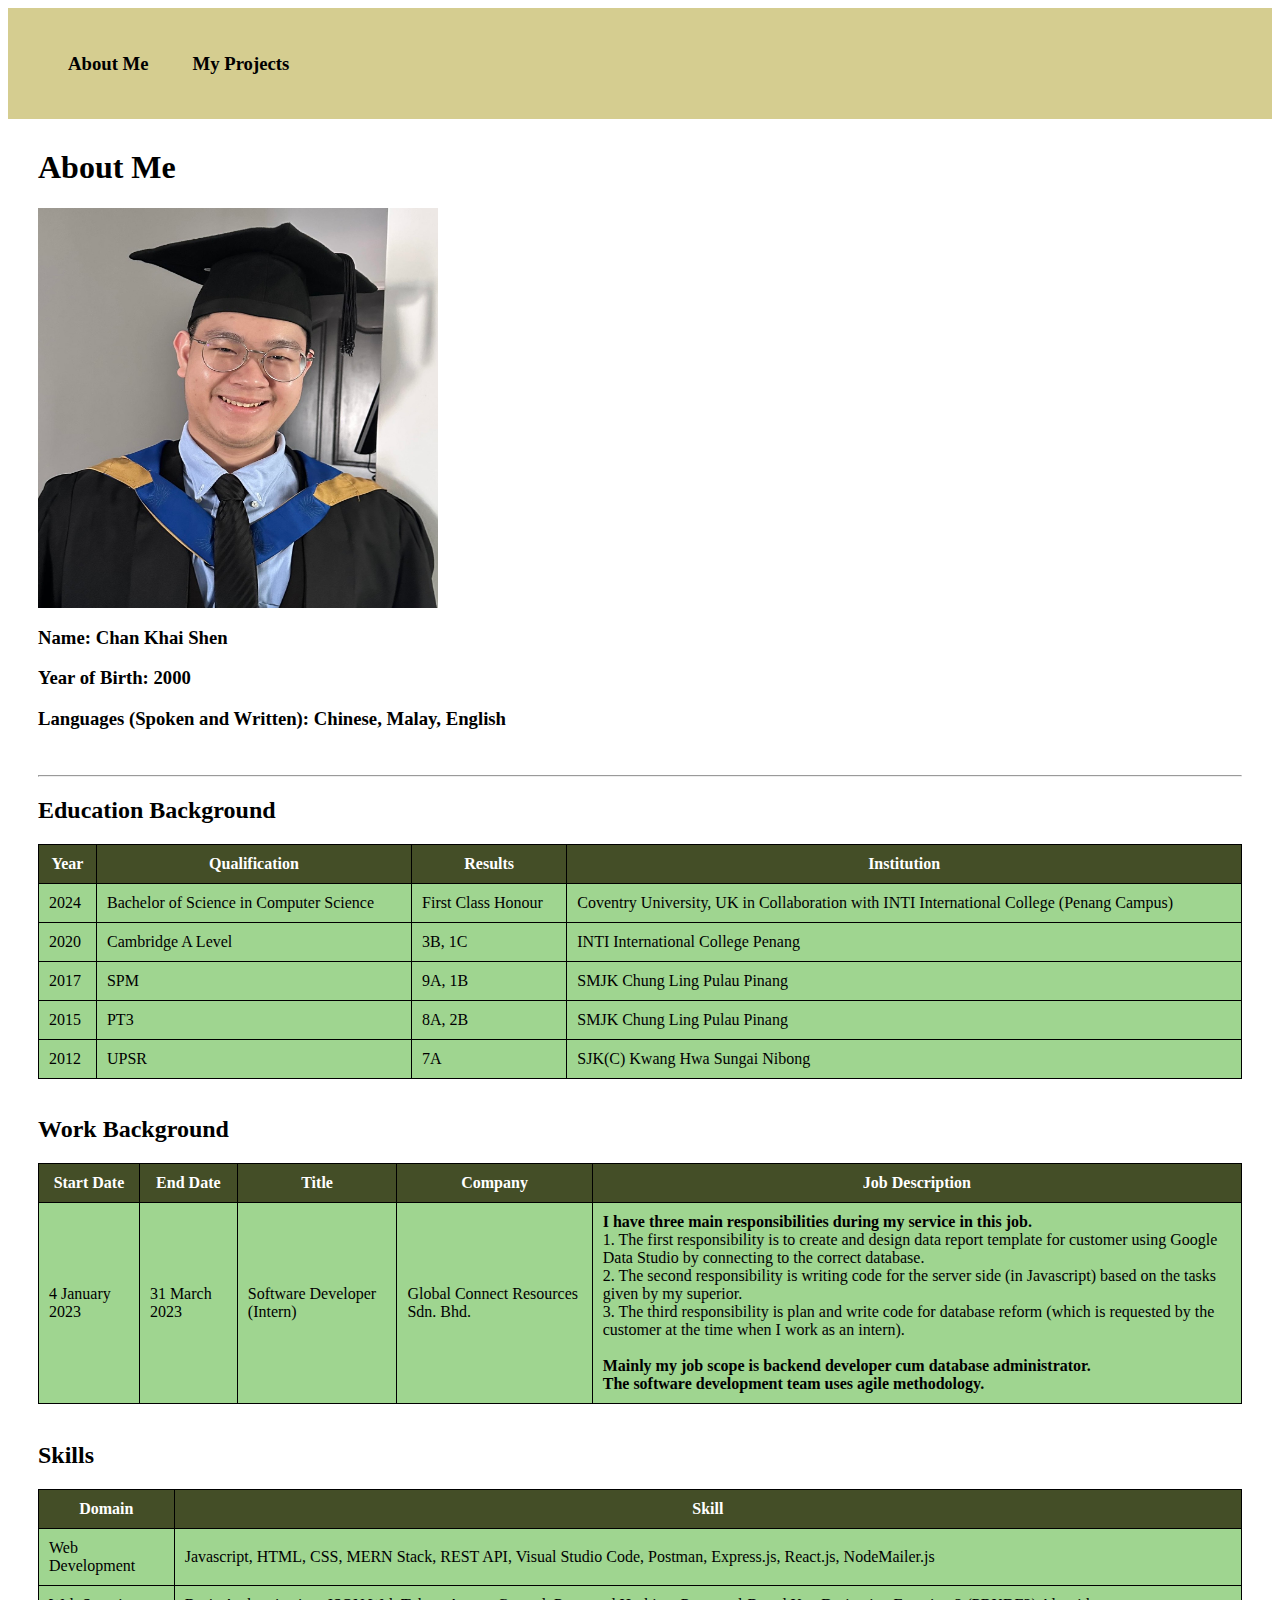
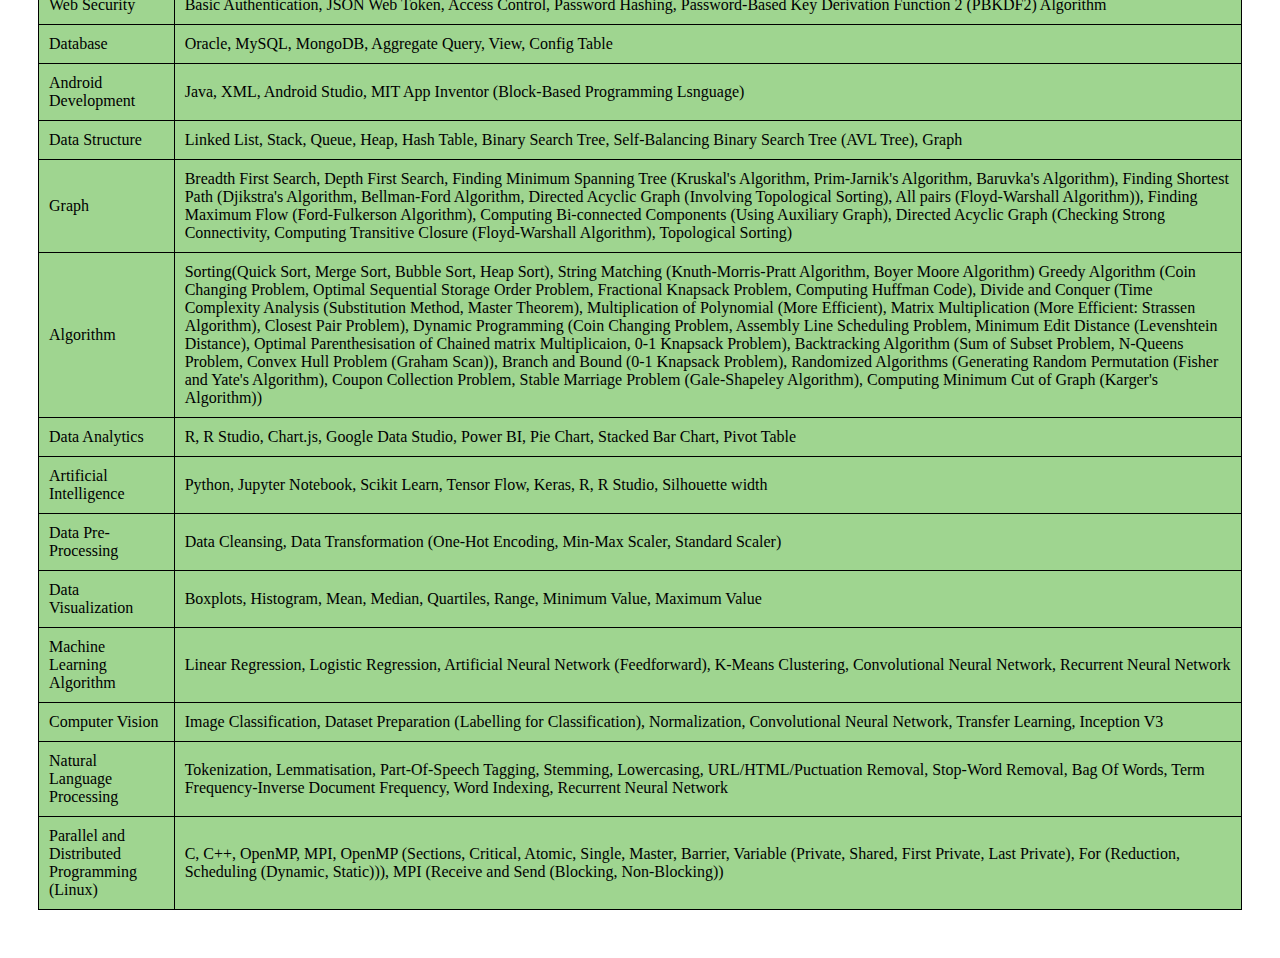
<file: index.html>
<html lang="en">
    
    <head>
        <title>About Me</title>
    </head>

    <link rel="stylesheet" href="styles.css"/>

    <body>

        <nav class="TopNavigation">
            <ul>
                <li><a href="index.html"><h3>About Me</h3></a></li>
                <li><a href="myProjects.html"><h3>My Projects</h3></a></li>
            </ul>
        </nav>

        <div class="Content">
            <h1>About Me</h1>

            <div>
                <img src="Personal Picture.jpeg" alt="Personal Picture" width="400" height="400">
                <h3>Name: Chan Khai Shen</h3>
                <h3>Year of Birth: 2000</h3>
                <h3>Languages (Spoken and Written): Chinese, Malay, English</h3>
                <br/>
                <hr/>
            </div>
    
            <div class="Table">
                <h2>Education Background</h2>
    
                <table>
                    <thead>
                        <th>Year</th>
                        <th>Qualification</th>
                        <th>Results</th>
                        <th>Institution</th>
                    </thead>

                    <tbody>
                        <tr>
                            <td>2024</td>
                            <td>Bachelor of Science in Computer Science</td>
                            <td>First Class Honour</td>
                            <td>Coventry University, UK in Collaboration with INTI International College (Penang Campus)</td>
                        </tr>

                        <tr>
                            <td>2020</td>
                            <td>Cambridge A Level</td>
                            <td>3B, 1C</td>
                            <td>INTI International College Penang</td>
                        </tr>
                        
                        <tr>
                            <td>2017</td>
                            <td>SPM</td>
                            <td>9A, 1B</td>
                            <td>SMJK Chung Ling Pulau Pinang</td>
                        </tr>
                    
                        <tr>
                            <td>2015</td>
                            <td>PT3</td>
                            <td>8A, 2B</td>
                            <td>SMJK Chung Ling Pulau Pinang</td>
                        </tr>
                        
                        <tr>
                            <td>2012</td>
                            <td>UPSR</td>
                            <td>7A</td>
                            <td>SJK(C) Kwang Hwa Sungai Nibong</td>
                        </tr>
                    </tbody>
                </table>
                <br/>
            </div>
    
            <div class="Table">
                <h2>Work Background</h2>
                
                <table>
                    <thead>
                        <th>Start Date</th>
                        <th>End Date</th>
                        <th>Title</th>
                        <th>Company</th>
                        <th>Job Description</th>
                    </thead>
    
                    <tbody>
                        <tr>
                            <td>4 January 2023</td>
                            <td>31 March 2023</td>
                            <td>Software Developer (Intern)</td>
                            <td>Global Connect Resources Sdn. Bhd.</td>
                            <td>
                                <b>I have three main responsibilities during my service in this job.</b><br>
                                1. The first responsibility is to create and design data report template for customer using Google Data Studio by connecting to the correct database.<br>
                                2. The second responsibility is writing code for the server side (in Javascript) based on the tasks given by my superior.<br>
                                3. The third responsibility is plan and write code for database reform (which is requested by the customer at the time when I work as an intern).<br/>
                                <br/>
                                <b>Mainly my job scope is backend developer cum database administrator.</b><br/>
                                <b>The software development team uses agile methodology.</b>
                            </td>
                        </tr>
                    </tbody>
                </table>
                <br/>
            </div>
    
            <div class="Table">
                <h2>Skills</h2>
    
                <table>
                    <thead>
                        <th>Domain</th>
                        <th>Skill</th>
                    </thead>
    
                    <tbody>
                        <tr>
                            <td>Web Development</td>
                            <td>Javascript, HTML, CSS, MERN Stack, REST API, Visual Studio Code, Postman, Express.js, React.js, NodeMailer.js</td>
                        </tr>

                        <tr>
                            <td>Web Security</td>
                            <td>Basic Authentication, JSON Web Token, Access Control, Password Hashing, Password-Based Key Derivation Function 2 (PBKDF2) Algorithm</td>
                        </tr>

                        <tr>
                            <td>Database</td>
                            <td>Oracle, MySQL, MongoDB, Aggregate Query, View, Config Table</td>
                        </tr>

                        <tr>
                            <td>Android Development</td>
                            <td>Java, XML, Android Studio, MIT App Inventor (Block-Based Programming Lsnguage)</td>
                        </tr>

                        <tr>
                            <td>Data Structure</td>
                            <td>Linked List, Stack, Queue, Heap, Hash Table, Binary Search Tree, Self-Balancing Binary Search Tree (AVL Tree), Graph</td>
                        </tr>

                        <tr>
                            <td>Graph</td>
                            <td>Breadth First Search, Depth First Search, Finding Minimum Spanning Tree (Kruskal's Algorithm, Prim-Jarnik's Algorithm, Baruvka's Algorithm), Finding Shortest Path (Djikstra's Algorithm, Bellman-Ford Algorithm, Directed Acyclic Graph (Involving Topological Sorting), All pairs (Floyd-Warshall Algorithm)), Finding Maximum Flow (Ford-Fulkerson Algorithm), Computing Bi-connected Components (Using Auxiliary Graph), Directed Acyclic Graph (Checking Strong Connectivity, Computing Transitive Closure (Floyd-Warshall Algorithm), Topological Sorting)</td>
                        </tr>

                        <tr>
                            <td>Algorithm</td>
                            <td>Sorting(Quick Sort, Merge Sort, Bubble Sort, Heap Sort), String Matching (Knuth-Morris-Pratt Algorithm, Boyer Moore Algorithm) Greedy Algorithm (Coin Changing Problem, Optimal Sequential Storage Order Problem, Fractional Knapsack Problem, Computing Huffman Code), Divide and Conquer (Time Complexity Analysis (Substitution Method, Master Theorem), Multiplication of Polynomial (More Efficient), Matrix Multiplication (More Efficient: Strassen Algorithm), Closest Pair Problem), Dynamic Programming (Coin Changing Problem, Assembly Line Scheduling Problem, Minimum Edit Distance (Levenshtein Distance), Optimal Parenthesisation of Chained matrix Multiplicaion, 0-1 Knapsack Problem), Backtracking Algorithm (Sum of Subset Problem, N-Queens Problem, Convex Hull Problem (Graham Scan)), Branch and Bound (0-1 Knapsack Problem), Randomized Algorithms (Generating Random Permutation (Fisher and Yate's Algorithm), Coupon Collection Problem, Stable Marriage Problem (Gale-Shapeley Algorithm), Computing Minimum Cut of Graph (Karger's Algorithm))</td>
                        </tr>
                        
                        <tr>
                            <td>Data Analytics</td>
                            <td>R, R Studio, Chart.js, Google Data Studio, Power BI, Pie Chart, Stacked Bar Chart, Pivot Table</td>
                        </tr>
                    
                        <tr>
                            <td>Artificial Intelligence</td>
                            <td>Python, Jupyter Notebook, Scikit Learn, Tensor Flow, Keras, R, R Studio, Silhouette width</td>
                        </tr>

                        <tr>
                            <td>Data Pre-Processing</td>
                            <td>Data Cleansing, Data Transformation (One-Hot Encoding, Min-Max Scaler, Standard Scaler)</td>
                        </tr>

                        <tr>
                            <td>Data Visualization</td>
                            <td>Boxplots, Histogram, Mean, Median, Quartiles, Range, Minimum Value, Maximum Value</td>
                        </tr>

                        <tr>
                            <td>Machine Learning Algorithm</td>
                            <td>Linear Regression, Logistic Regression, Artificial Neural Network (Feedforward), K-Means Clustering, Convolutional Neural Network, Recurrent Neural Network</td>
                        </tr>

                        <tr>
                            <td>Computer Vision</td>
                            <td>Image Classification, Dataset Preparation (Labelling for Classification), Normalization, Convolutional Neural Network, Transfer Learning, Inception V3</td>
                        </tr>

                        <tr>
                            <td>Natural Language Processing</td>
                            <td>Tokenization, Lemmatisation, Part-Of-Speech Tagging, Stemming, Lowercasing, URL/HTML/Puctuation Removal, Stop-Word Removal, Bag Of Words, Term Frequency-Inverse Document Frequency, Word Indexing, Recurrent Neural Network</td>
                        </tr>
                        
                        <tr>
                            <td>Parallel and Distributed Programming (Linux)</td>
                            <td>C, C++, OpenMP, MPI, OpenMP (Sections, Critical, Atomic, Single, Master, Barrier, Variable (Private, Shared, First Private, Last Private), For (Reduction, Scheduling (Dynamic, Static))), MPI (Receive and Send (Blocking, Non-Blocking))</td>
                        </tr>
                    </tbody>
                </table>
                <br/>
            </div>
        </div>

    </body>

</html>
</file>
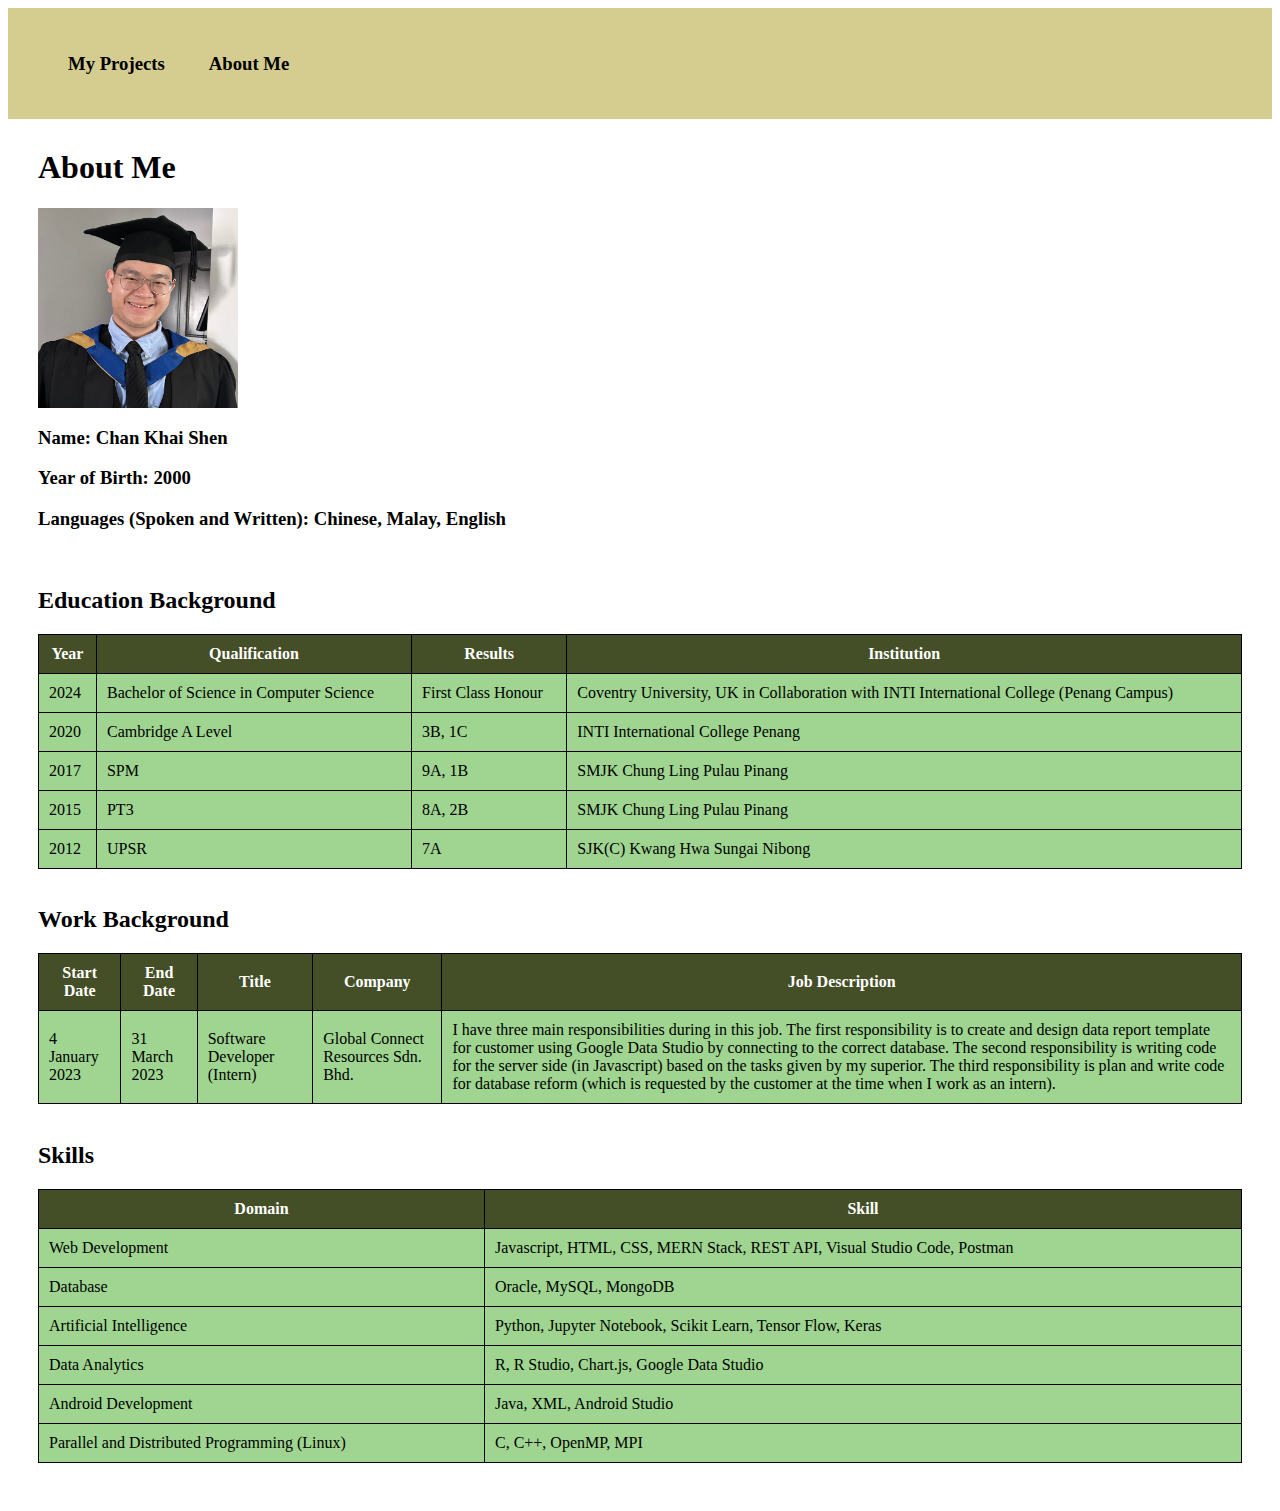
<file: aboutMe.html>
<html lang="en">
    
    <head>
        <title>About Me</title>
    </head>

    <style>
        .TopNavigation {
            overflow: hidden;
            background-color: #d5cd90;
            position: sticky;
            top: 0;
        }

        .TopNavigation ul {
            list-style-type: none;
        }

        .TopNavigation ul li {
            display: inline-block;
            padding: 10px 20px;
        }

        .TopNavigation ul li a {
            text-decoration: none;
            color: #000000;
        }

        .Content {
            margin: 30px;
        }

        .Table table {
            width: 100%;
            border-collapse: collapse;
            border: 1px solid #000000;
        }

        .Table th {
            background-color: #444e27;
            color: #ffffff;
            border: 1px solid #000000;
            padding: 10px;
        }

        .Table td {
            background-color: #9fd590;
            border: 1px solid #000000;
            padding: 10px;
        }
    </style>

    <body>

        <nav class="TopNavigation">
            <ul>
                <li><a href="myProjects.html"><h3>My Projects</h3></a></li>
                <li><a href="aboutMe.html"><h3>About Me</h3></a></li>
            </ul>
        </nav>

        <div class="Content">
            <h1>About Me</h1>

            <div>
                <img src="Personal Picture.jpeg" alt="Personal Picture" width="200" height="200">
                <h3>Name: Chan Khai Shen</h3>
                <h3>Year of Birth: 2000</h3>
                <h3>Languages (Spoken and Written): Chinese, Malay, English</h3>
                <br/>
            </div>
    
            <div class="Table">
                <h2>Education Background</h2>
    
                <table>
                    <thead>
                        <th>Year</th>
                        <th>Qualification</th>
                        <th>Results</th>
                        <th>Institution</th>
                    </thead>

                    <tbody>
                        <tr>
                            <td>2024</td>
                            <td>Bachelor of Science in Computer Science</td>
                            <td>First Class Honour</td>
                            <td>Coventry University, UK in Collaboration with INTI International College (Penang Campus)</td>
                        </tr>

                        <tr>
                            <td>2020</td>
                            <td>Cambridge A Level</td>
                            <td>3B, 1C</td>
                            <td>INTI International College Penang</td>
                        </tr>
                        
                        <tr>
                            <td>2017</td>
                            <td>SPM</td>
                            <td>9A, 1B</td>
                            <td>SMJK Chung Ling Pulau Pinang</td>
                        </tr>
                    
                        <tr>
                            <td>2015</td>
                            <td>PT3</td>
                            <td>8A, 2B</td>
                            <td>SMJK Chung Ling Pulau Pinang</td>
                        </tr>
                        
                        <tr>
                            <td>2012</td>
                            <td>UPSR</td>
                            <td>7A</td>
                            <td>SJK(C) Kwang Hwa Sungai Nibong</td>
                        </tr>
                    </tbody>
                </table>
                <br/>
            </div>
    
            <div class="Table">
                <h2>Work Background</h2>
                
                <table>
                    <thead>
                        <th>Start Date</th>
                        <th>End Date</th>
                        <th>Title</th>
                        <th>Company</th>
                        <th>Job Description</th>
                    </thead>
    
                    <tbody>
                        <tr>
                            <td>4 January 2023</td>
                            <td>31 March 2023</td>
                            <td>Software Developer (Intern)</td>
                            <td>Global Connect Resources Sdn. Bhd.</td>
                            <td>I have three main responsibilities during in this job. The first responsibility is to create and design data report template for customer using Google Data Studio by connecting to the correct database. The second responsibility is writing code for the server side (in Javascript) based on the tasks given by my superior. The third responsibility is plan and write code for database reform (which is requested by the customer at the time when I work as an intern).</td>
                        </tr>
                    </tbody>
                </table>
                <br/>
            </div>
    
            <div class="Table">
                <h2>Skills</h2>
    
                <table>
                    <thead>
                        <th>Domain</th>
                        <th>Skill</th>
                    </thead>
    
                    <tbody>
                        <tr>
                            <td>Web Development</td>
                            <td>Javascript, HTML, CSS, MERN Stack, REST API, Visual Studio Code, Postman</td>
                        </tr>

                        <tr>
                            <td>Database</td>
                            <td>Oracle, MySQL, MongoDB</td>
                        </tr>
                    
                        <tr>
                            <td>Artificial Intelligence</td>
                            <td>Python, Jupyter Notebook, Scikit Learn, Tensor Flow, Keras</td>
                        </tr>
                        
                        <tr>
                            <td>Data Analytics</td>
                            <td>R, R Studio, Chart.js, Google Data Studio</td>
                        </tr>
                        
                        <tr>
                            <td>Android Development</td>
                            <td>Java, XML, Android Studio</td>
                        </tr>
                        
                        <tr>
                            <td>Parallel and Distributed Programming (Linux)</td>
                            <td>C, C++, OpenMP, MPI</td>
                        </tr>
                    </tbody>
                </table>
                <br/>
            </div>
        </div>

    </body>

</html>
</file>
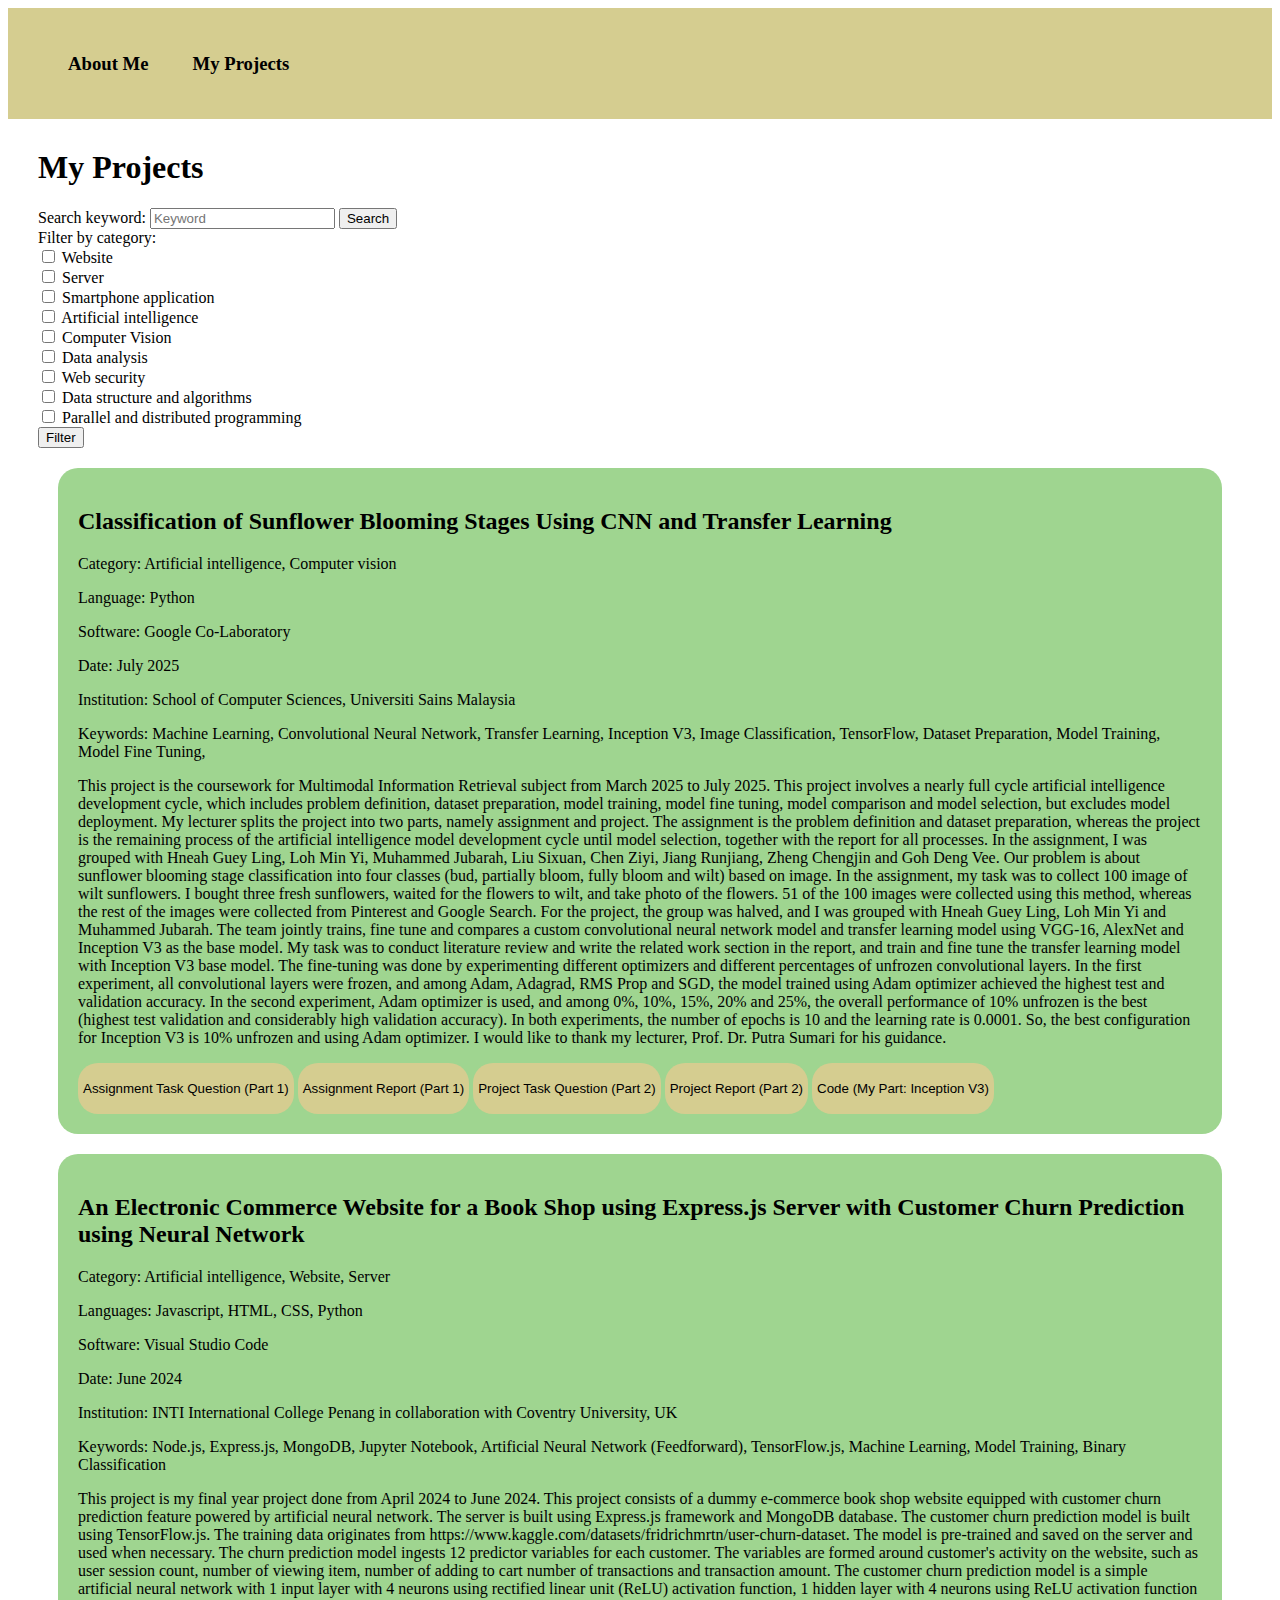
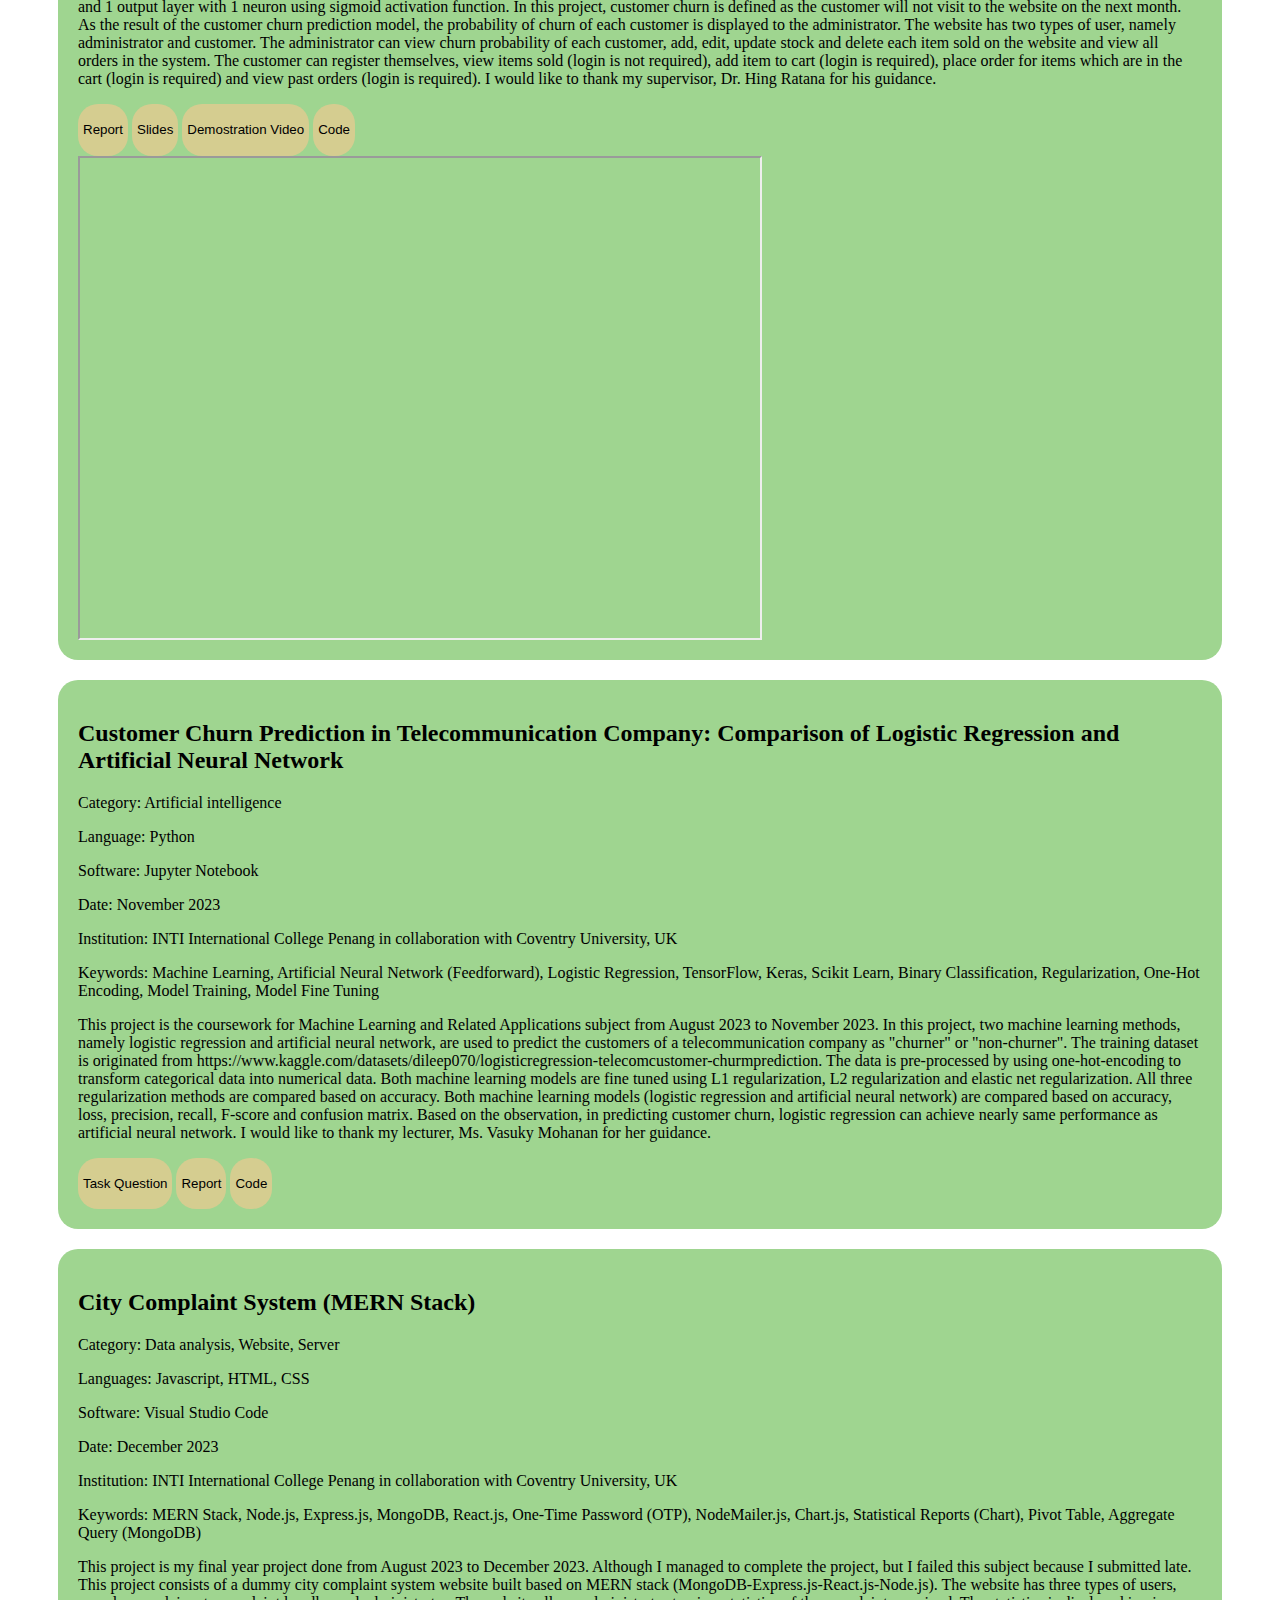
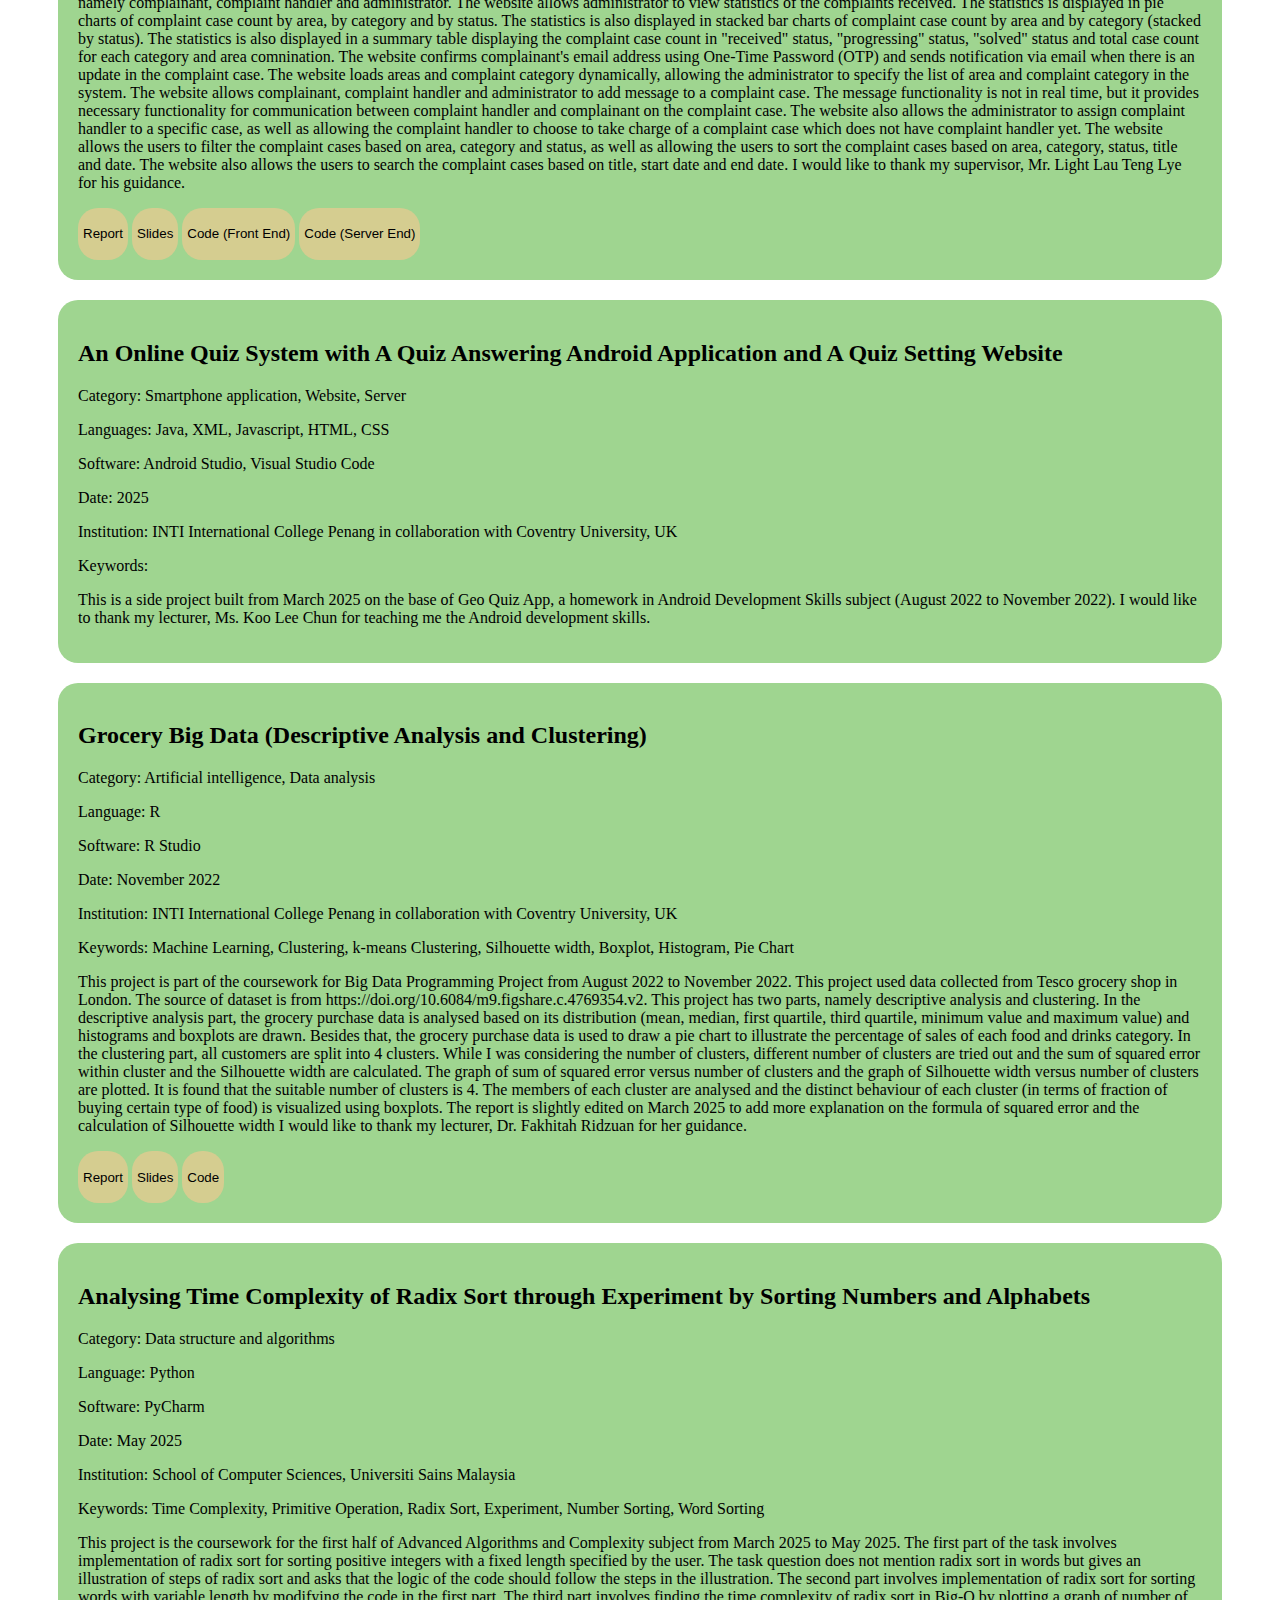
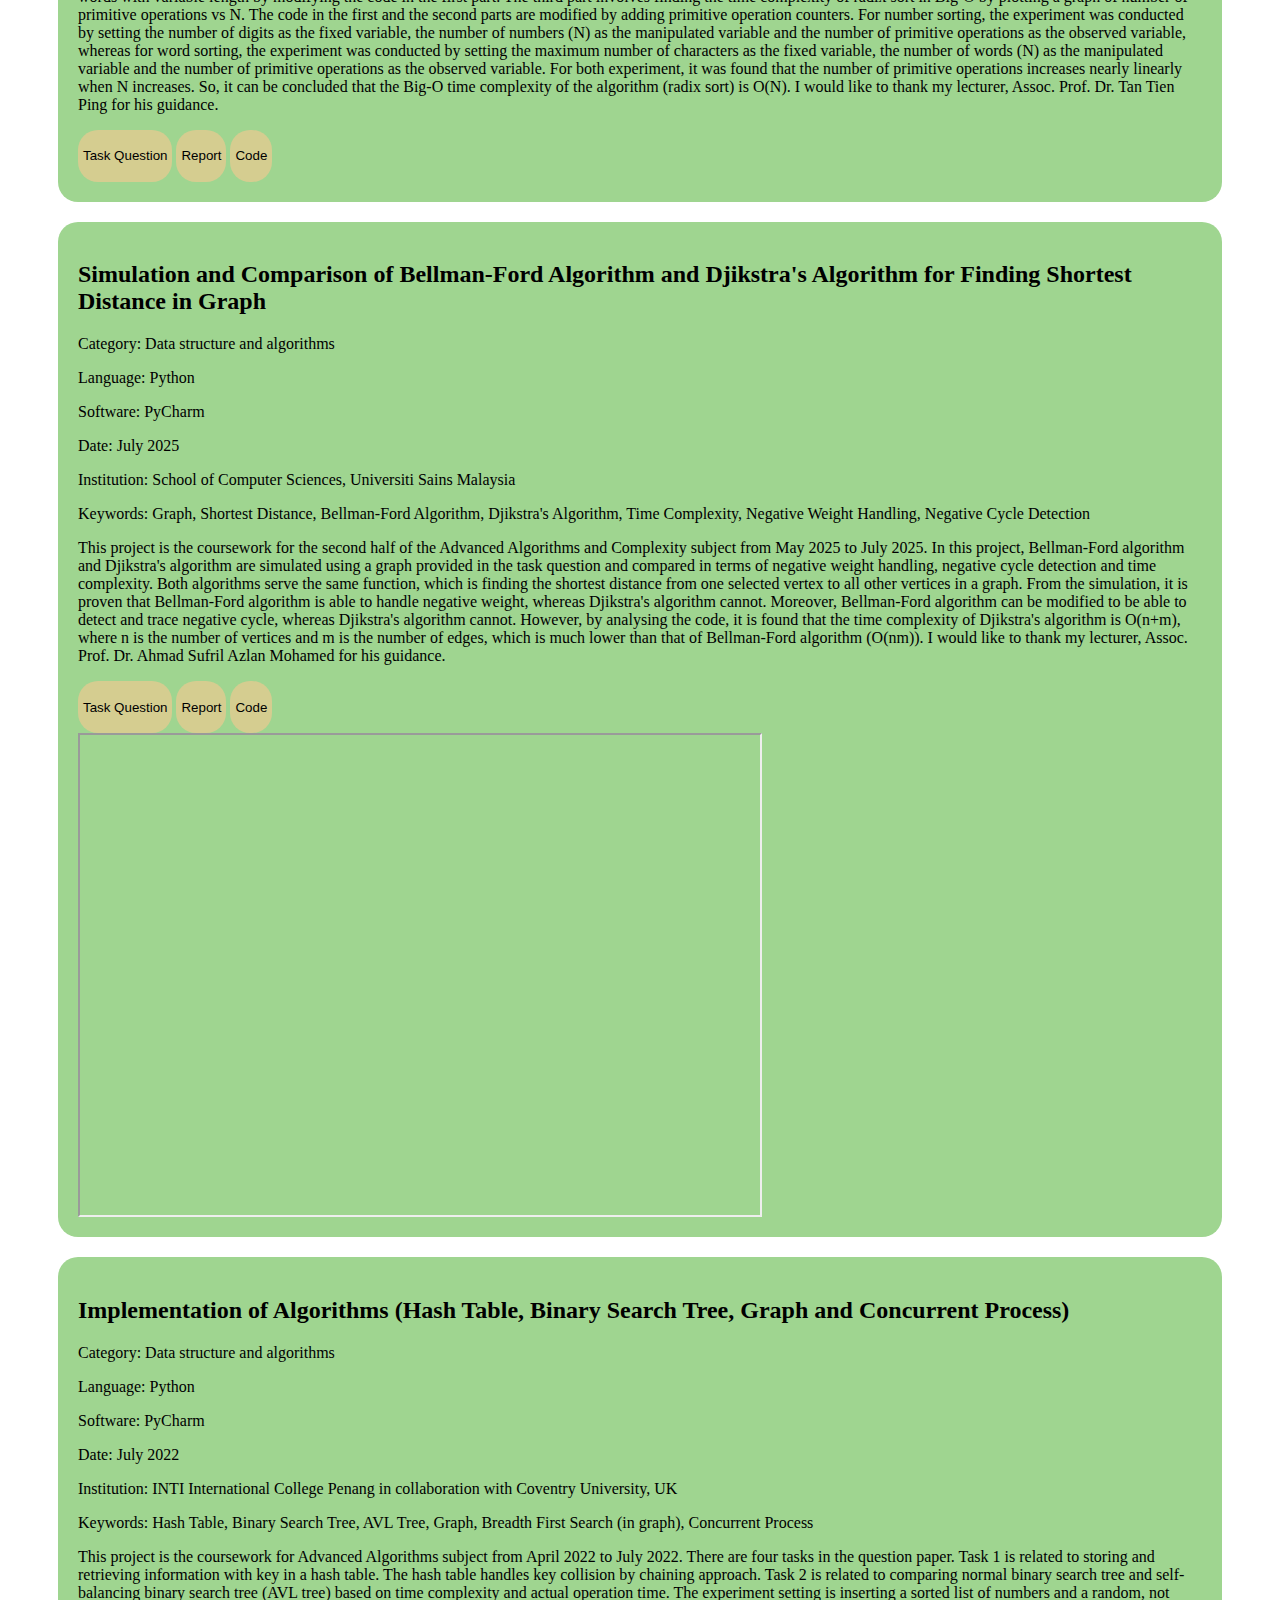
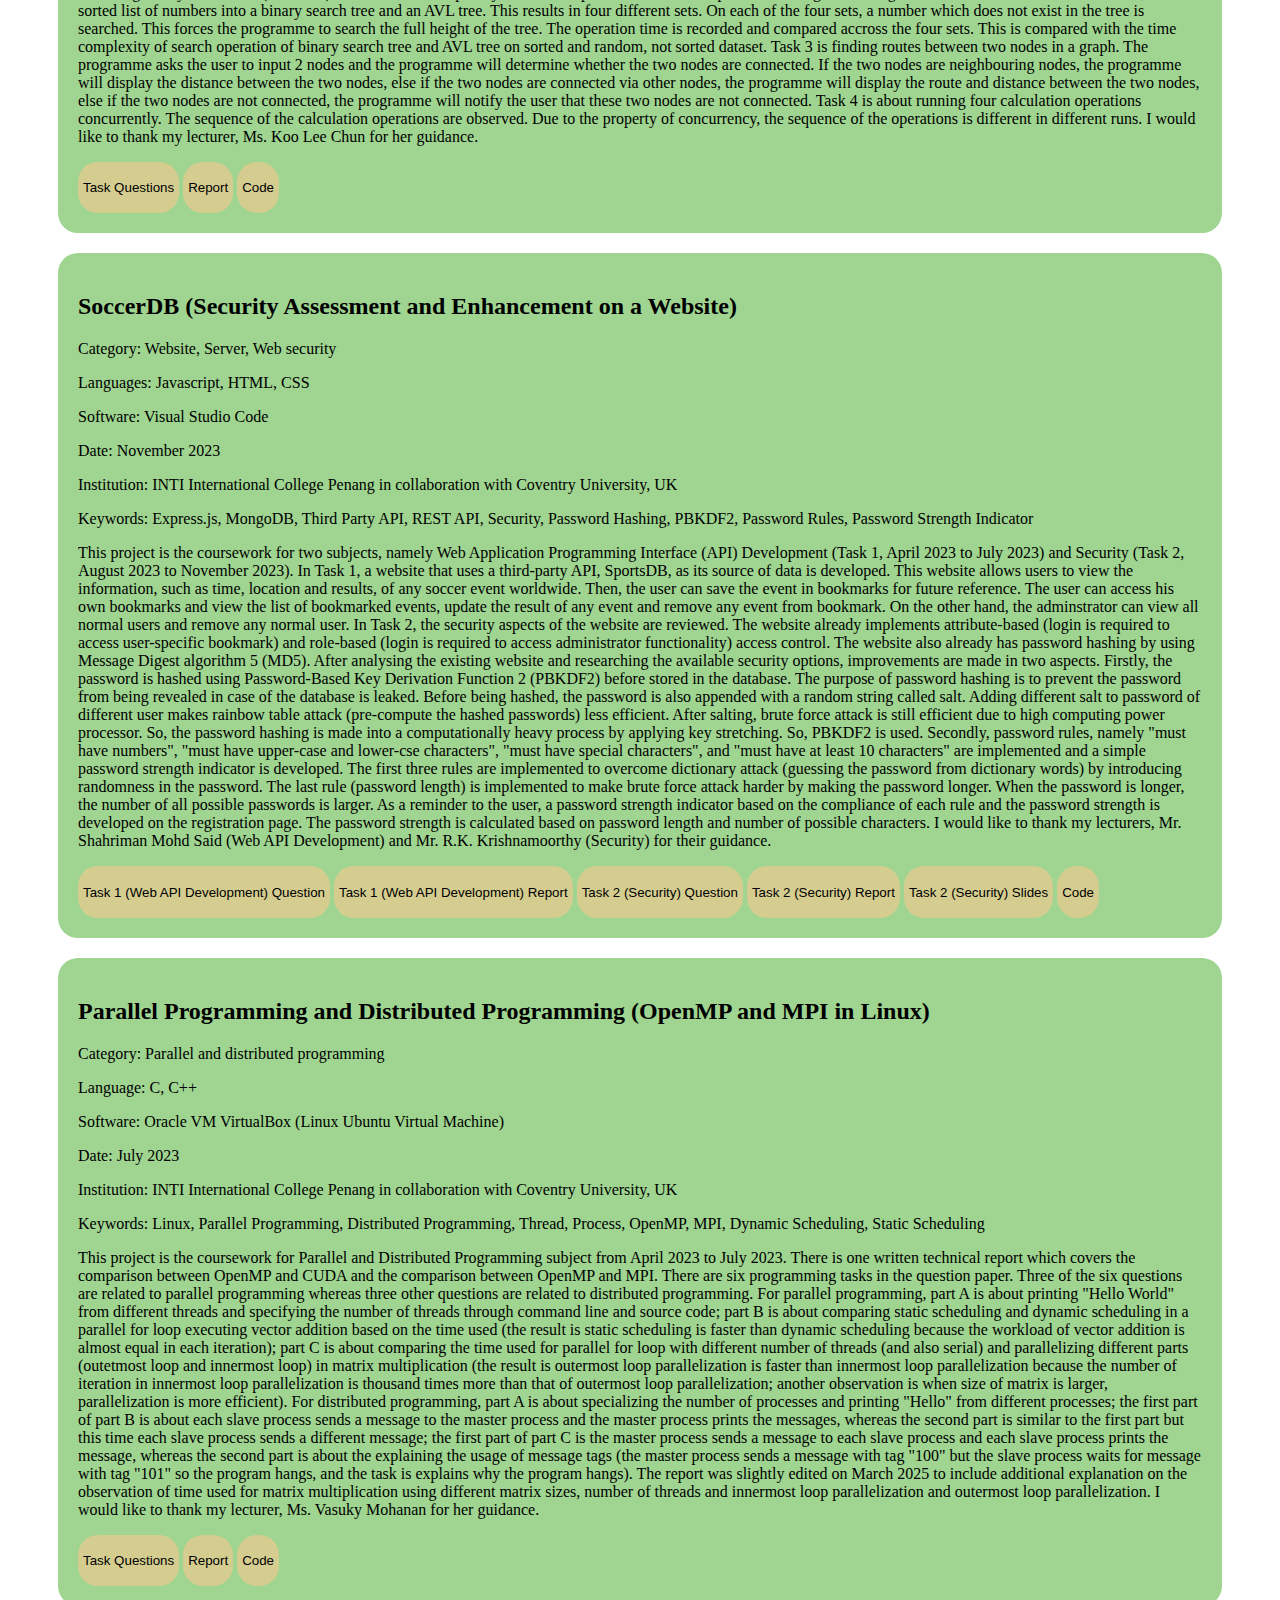
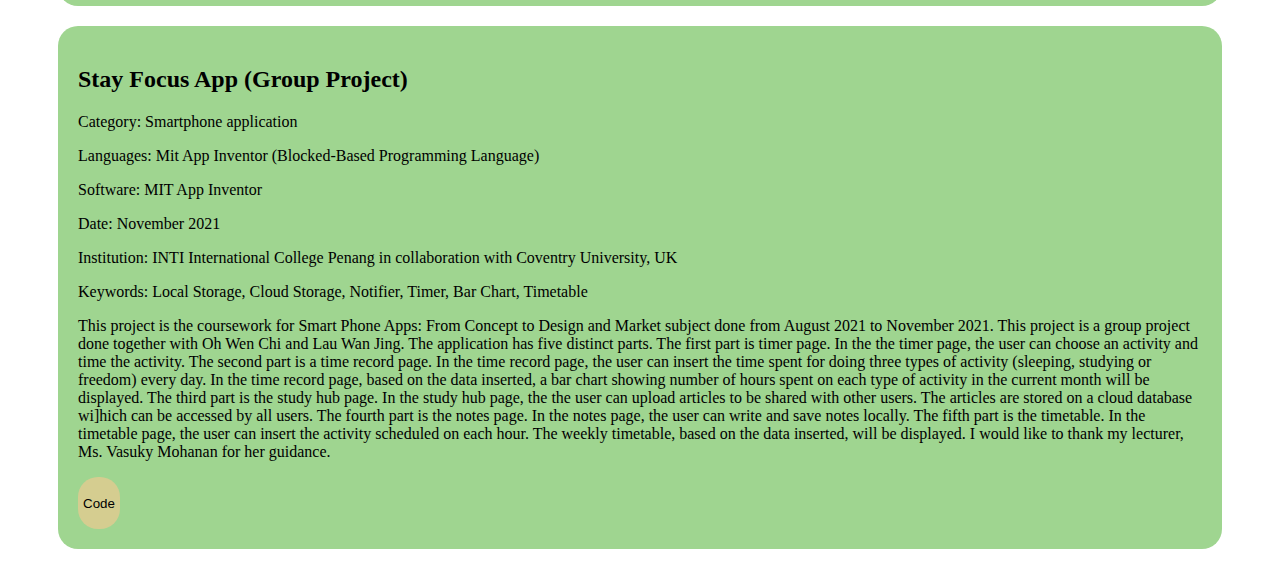
<file: myProjects.html>
<html lang="en">
    
    <head>
        <title>My Projects</title>
    </head>

    <link rel="stylesheet" href="styles.css"/>

    <body>

        <nav class="TopNavigation">
            <ul>
                <li><a href="index.html"><h3>About Me</h3></a></li>
                <li><a href="myProjects.html"><h3>My Projects</h3></a></li>
            </ul>
        </nav>

        <div class="Content">
            
            <h1>My Projects</h1>

            <div class="TopItem">
                <div class="SingleLineContainer">
                    <label for="search word">Search keyword: </label>
                    <input type="search" id="searchWord" name="search word" placeholder="Keyword" cols="50">
                    <button class="TopItemButton" onclick="search()">Search</button><br>
                </div>
                
                <label for="category">Filter by category: </label><br>
                <input type="checkbox" id="website" name="website">
                <label for="website">Website</label><br>
                <input type="checkbox" id="server" name="server">
                <label for="server">Server</label><br>
                <input type="checkbox" id="smartphoneApplication" name="smartphone application">
                <label for="smartphone application">Smartphone application</label><br>
                <input type="checkbox" id="artificialIntelligence" name="artificial intelligence">
                <label for="artificial intelligence">Artificial intelligence</label><br>
                <input type="checkbox" id="computerVision" name="computer vision">
                <label for="computer vision">Computer Vision</label><br>
                <input type="checkbox" id="dataAnalysis" name="data analysis">
                <label for="data analysis">Data analysis</label><br>
                <input type="checkbox" id="webSecurity" name="webSecurity">
                <label for="web security">Web security</label><br>
                <input type="checkbox" id="dataStructureAndAlgorithms" name="dataStructureAndAlgorithms">
                <label for="data structure and algorithms">Data structure and algorithms</label><br>
                <input type="checkbox" id="parallelAndDistributedProgramming" name="parallel and distributed programming">
                <label for="parallel and distributed programming">Parallel and distributed programming</label><br>
                <div class="SingleLineContainer">
                    <button class="TopItemButton" onclick="filter()">Filter</button>
                </div>
                
            </div>

            <div id="project12" class="Item">
                <h2>Classification of Sunflower Blooming Stages Using CNN and Transfer Learning</h2>
                <p>Category: Artificial intelligence, Computer vision</p>
                <p>Language: Python</p>
                <p>Software: Google Co-Laboratory</p>
                <p>Date: July 2025</p>
                <p>Institution: School of Computer Sciences, Universiti Sains Malaysia</p>
                <p>Keywords: Machine Learning, Convolutional Neural Network, Transfer Learning, Inception V3, Image Classification, TensorFlow, Dataset Preparation, Model Training, Model Fine Tuning,</p>
                <p class="Description">This project is the coursework for Multimodal Information Retrieval subject from March 2025 to July 2025. This project involves a nearly full cycle artificial intelligence development cycle, which includes problem definition, dataset preparation, model training, model fine tuning, model comparison and model selection, but excludes model deployment. My lecturer splits the project into two parts, namely assignment and project. The assignment is the problem definition and dataset preparation, whereas the project is the remaining process of the artificial intelligence model development cycle until model selection, together with the report for all processes. In the assignment, I was grouped with Hneah Guey Ling, Loh Min Yi, Muhammed Jubarah, Liu Sixuan, Chen Ziyi, Jiang Runjiang, Zheng Chengjin and Goh Deng Vee. Our problem is about sunflower blooming stage classification into four classes (bud, partially bloom, fully bloom and wilt) based on image. In the assignment, my task was to collect 100 image of wilt sunflowers. I bought three fresh sunflowers, waited for the flowers to wilt, and take photo of the flowers. 51 of the 100 images were collected using this method, whereas the rest of the images were collected from Pinterest and Google Search. For the project, the group was halved, and I was grouped with Hneah Guey Ling, Loh Min Yi and Muhammed Jubarah. The team jointly trains, fine tune and compares a custom convolutional neural network model and transfer learning model using VGG-16, AlexNet and Inception V3 as the base model. My task was to conduct literature review and write the related work section in the report, and train and fine tune the transfer learning model with Inception V3 base model. The fine-tuning was done by experimenting different optimizers and different percentages of unfrozen convolutional layers. In the first experiment, all convolutional layers were frozen, and among Adam, Adagrad, RMS Prop and SGD, the model trained using Adam optimizer achieved the highest test and validation accuracy. In the second experiment, Adam optimizer is used, and among 0%, 10%, 15%, 20% and 25%, the overall performance of 10% unfrozen is the best (highest test validation and considerably high validation accuracy). In both experiments, the number of epochs is 10 and the learning rate is 0.0001. So, the best configuration for Inception V3 is 10% unfrozen and using Adam optimizer. I would like to thank my lecturer, Prof. Dr. Putra Sumari for his guidance.</p>
                <div class="SingleLineContainer">
                    <button class="LinkButton">
                        <a href="CDS521 March 2025 Assignment Question.pdf"><p>Assignment Task Question (Part 1)</p></a>
                    </button>
                    <button class="LinkButton">
                        <a href="CDS521 March 2025 Assigment Report.pdf"><p>Assignment Report (Part 1)</p></a>
                    </button>
                    <button class="LinkButton">
                        <a href="CDS521 March 2025 Project Question.pdf"><p>Project Task Question (Part 2)</p></a>
                    </button>
                    <button class="LinkButton">
                        <a href="CDS521 March 2025 Project Report.pdf"><p>Project Report (Part 2)</p></a>
                    </button>
                    <button class="LinkButton">
                        <a href="https://github.com/chankhaishen2/Sunflower-Blooming-Stage-Classification"><p>Code (My Part: Inception V3)</p></a>
                    </button>
                </div>
            </div>

            <div id="project11" class="Item">
                <h2>An Electronic Commerce Website for a Book Shop using Express.js Server with Customer Churn Prediction using Neural Network</h2>
                <p>Category: Artificial intelligence, Website, Server</p>
                <p>Languages: Javascript, HTML, CSS, Python</p>
                <p>Software: Visual Studio Code</p>
                <p>Date: June 2024</p>
                <p>Institution: INTI International College Penang in collaboration with Coventry University, UK</p>
                </p><p>Keywords: Node.js, Express.js, MongoDB, Jupyter Notebook, Artificial Neural Network (Feedforward), TensorFlow.js, Machine Learning, Model Training, Binary Classification</p>
                <p class="Description">This project is my final year project done from April 2024 to June 2024. This project consists of a dummy e-commerce book shop website equipped with customer churn prediction feature powered by artificial neural network. The server is built using Express.js framework and MongoDB database. The customer churn prediction model is built using TensorFlow.js. The training data originates from https://www.kaggle.com/datasets/fridrichmrtn/user-churn-dataset. The model is pre-trained and saved on the server and used when necessary. The churn prediction model ingests 12 predictor variables for each customer. The variables are formed around customer's activity on the website, such as user session count, number of viewing item, number of adding to cart number of transactions and transaction amount. The customer churn prediction model is a simple artificial neural network with 1 input layer with 4 neurons using rectified linear unit (ReLU) activation function, 1 hidden layer with 4 neurons using ReLU activation function and 1 output layer with 1 neuron using sigmoid activation function. In this project, customer churn is defined as the customer will not visit to the website on the next month. As the result of the customer churn prediction model, the probability of churn of each customer is displayed to the administrator. The website has two types of user, namely administrator and customer. The administrator can view churn probability of each customer, add, edit, update stock and delete each item sold on the website and view all orders in the system. The customer can register themselves, view items sold (login is not required), add item to cart (login is required), place order for items which are in the cart (login is required) and view past orders (login is required). I would like to thank my supervisor, Dr. Hing Ratana for his guidance.</p>
                <div class="SingleLineContainer">
                    <button class="LinkButton">
                        <a href="Final Year Project April 2024 Report.pdf"><p>Report</p></a>
                    </button>
                    <button class="LinkButton">
                        <a href="Final Year Project April 2024 Slides.pdf"><p>Slides</p></a>
                    </button>
                    <button class="LinkButton">
                        <a href="https://drive.google.com/file/d/15vV-A0Iaj_vmugS59WFE8uRAPzoToKBH/view?usp=sharing"><p>Demostration Video</p></a>
                    </button>
                    <button class="LinkButton">
                        <a href="https://github.com/chankhaishen2/Electronic-Commerce-Book-Shop-and-Customer-Churn-Prediction"><p>Code</p></a>
                    </button>
                </div>
                <iframe src="https://drive.google.com/file/d/15vV-A0Iaj_vmugS59WFE8uRAPzoToKBH/preview" width="680" height="480" allow="autoplay"></iframe>
            </div>

            <div id="project10" class="Item">
                <h2>Customer Churn Prediction in Telecommunication Company: Comparison of Logistic Regression and Artificial Neural Network</h2>
                <p>Category: Artificial intelligence</p>
                <p>Language: Python</p>
                <p>Software: Jupyter Notebook</p>
                <p>Date: November 2023</p>
                <p>Institution: INTI International College Penang in collaboration with Coventry University, UK</p>
                <p>Keywords: Machine Learning, Artificial Neural Network (Feedforward), Logistic Regression, TensorFlow, Keras, Scikit Learn, Binary Classification, Regularization, One-Hot Encoding, Model Training, Model Fine Tuning</p>
                <p class="Description">This project is the coursework for Machine Learning and Related Applications subject from August 2023 to November 2023. In this project, two machine learning methods, namely logistic regression and artificial neural network, are used to predict the customers of a telecommunication company as "churner" or "non-churner". The training dataset is originated from https://www.kaggle.com/datasets/dileep070/logisticregression-telecomcustomer-churmprediction. The data is pre-processed by using one-hot-encoding to transform categorical data into numerical data. Both machine learning models are fine tuned using L1 regularization, L2 regularization and elastic net regularization. All three regularization methods are compared based on accuracy. Both machine learning models (logistic regression and artificial neural network) are compared based on accuracy, loss, precision, recall, F-score and confusion matrix. Based on the observation, in predicting customer churn, logistic regression can achieve nearly same performance as artificial neural network. I would like to thank my lecturer, Ms. Vasuky Mohanan for her guidance.</p>
                <div class="SingleLineContainer">
                    <button class="LinkButton">
                        <a href="6006CEM August 2023 Task.pdf"><p>Task Question</p></a>
                    </button>
                    <button class="LinkButton">
                        <a href="6006CEM August 2023 Report.pdf"><p>Report</p></a>
                    </button>
                    <button class="LinkButton">
                        <a href="https://github.com/chankhaishen2/Customer-Churn-Prediction-in-Telecommunication-Sector"><p>Code</p></a>
                    </button>
                </div>
            </div>

            <div id="project9" class="Item">
                <h2>City Complaint System (MERN Stack)</h2>
                <p>Category: Data analysis, Website, Server</p>
                <p>Languages: Javascript, HTML, CSS</p>
                <p>Software: Visual Studio Code</p>
                <p>Date: December 2023</p>
                <p>Institution: INTI International College Penang in collaboration with Coventry University, UK</p>
                <p>Keywords: MERN Stack, Node.js, Express.js, MongoDB, React.js, One-Time Password (OTP), NodeMailer.js, Chart.js, Statistical Reports (Chart), Pivot Table, Aggregate Query (MongoDB)</p>
                <p class="Description">This project is my final year project done from August 2023 to December 2023. Although I managed to complete the project, but I failed this subject because I submitted late. This project consists of a dummy city complaint system website built based on MERN stack (MongoDB-Express.js-React.js-Node.js). The website has three types of users, namely complainant, complaint handler and administrator. The website allows administrator to view statistics of the complaints received. The statistics is displayed in pie charts of complaint case count by area, by category and by status. The statistics is also displayed in stacked bar charts of complaint case count by area and by category (stacked by status). The statistics is also displayed in a summary table displaying the complaint case count in "received" status, "progressing" status, "solved" status and total case count for each category and area comnination. The website confirms complainant's email address using One-Time Password (OTP) and sends notification via email when there is an update in the complaint case. The website loads areas and complaint category dynamically, allowing the administrator to specify the list of area and complaint category in the system. The website allows complainant, complaint handler and administrator to add message to a complaint case. The message functionality is not in real time, but it provides necessary functionality for communication between complaint handler and complainant on the complaint case. The website also allows the administrator to assign complaint handler to a specific case, as well as allowing the complaint handler to choose to take charge of a complaint case which does not have complaint handler yet. The website allows the users to filter the complaint cases based on area, category and status, as well as allowing the users to sort the complaint cases based on area, category, status, title and date. The website also allows the users to search the complaint cases based on title, start date and end date. I would like to thank my supervisor, Mr. Light Lau Teng Lye for his guidance.</p>
                <div class="SingleLineContainer">
                    <button class="LinkButton">
                        <a href="Final Year Project August 2023 Report.pdf"><p>Report</p></a>
                    </button>
                    <button class="LinkButton">
                        <a href="Final Year Project August 2023 Slides.pdf"><p>Slides</p></a>
                    </button>
                    <button class="LinkButton">
                        <a href="https://github.com/ChanKhaiShen/city_complaint_system_front_end"><p>Code (Front End)</p></a>
                    </button>
                    <button class="LinkButton">
                        <a href="https://github.com/ChanKhaiShen/city_complaint_system_server_end"><p>Code (Server End)</p></a>
                    </button>
                </div>
            </div>

            <div id="project8" class="Item">
                <h2>An Online Quiz System with A Quiz Answering Android Application and A Quiz Setting Website</h2>
                <p>Category: Smartphone application, Website, Server</p>
                <p>Languages: Java, XML, Javascript, HTML, CSS</p>
                <p>Software: Android Studio, Visual Studio Code</p>
                <p>Date: 2025</p>
                <p>Institution: INTI International College Penang in collaboration with Coventry University, UK</p>
                <p>Keywords: </p>
                <p class="Description">This is a side project built from March 2025 on the base of Geo Quiz App, a homework in Android Development Skills subject (August 2022 to November 2022). I would like to thank my lecturer, Ms. Koo Lee Chun for teaching me the Android development skills.</p>
            </div>
            
            <div id="project7" class="Item">
                <h2>Grocery Big Data (Descriptive Analysis and Clustering)</h2>
                <p>Category: Artificial intelligence, Data analysis</p>
                <p>Language: R</p>
                <p>Software: R Studio</p>
                <p>Date: November 2022</p>
                <p>Institution: INTI International College Penang in collaboration with Coventry University, UK</p>
                <p>Keywords: Machine Learning, Clustering, k-means Clustering, Silhouette width, Boxplot, Histogram, Pie Chart</p>
                <p class="Description">This project is part of the coursework for Big Data Programming Project from August 2022 to November 2022. This project used data collected from Tesco grocery shop in London. The source of dataset is from https://doi.org/10.6084/m9.figshare.c.4769354.v2. This project has two parts, namely descriptive analysis and clustering. In the descriptive analysis part, the grocery purchase data is analysed based on its distribution (mean, median, first quartile, third quartile, minimum value and maximum value) and histograms and boxplots are drawn. Besides that, the grocery purchase data is used to draw a pie chart to illustrate the percentage of sales of each food and drinks category. In the clustering part, all customers are split into 4 clusters. While I was considering the number of clusters, different number of clusters are tried out and the sum of squared error within cluster and the Silhouette width are calculated. The graph of sum of squared error versus number of clusters and the graph of Silhouette width versus number of clusters are plotted. It is found that the suitable number of clusters is 4. The members of each cluster are analysed and the distinct behaviour of each cluster (in terms of fraction of buying certain type of food) is visualized using boxplots. The report is slightly edited on March 2025 to add more explanation on the formula of squared error and the calculation of Silhouette width I would like to thank my lecturer, Dr. Fakhitah Ridzuan for her guidance.</p>
                <div class="SingleLineContainer">
                    <button class="LinkButton">
                        <a href="5011CEM August 2022 Report (Descriptive Analysis and Clustering) (Edited March 2025).pdf"><p>Report</p></a>
                    </button>
                    <button class="LinkButton">
                        <a href="5011CEM August 2022 Slides (Descriptive Analysis and Clustering).pdf"><p>Slides</p></a>
                    </button>
                    <button class="LinkButton">
                        <a href="https://github.com/chankhaishen2/Grocery-Big-Data-Descriptive-Analysis-and-Clustering"><p>Code</p></a>
                    </button>
                </div>
            </div>

            <div id="project6" class="Item">
                <h2>Analysing Time Complexity of Radix Sort through Experiment by Sorting Numbers and Alphabets</h2>
                <p>Category: Data structure and algorithms</p>
                <p>Language: Python</p>
                <p>Software: PyCharm</p>
                <p>Date: May 2025</p>
                <p>Institution: School of Computer Sciences, Universiti Sains Malaysia</p>
                <p>Keywords: Time Complexity, Primitive Operation, Radix Sort, Experiment, Number Sorting, Word Sorting</p>
                <p class="Description">This project is the coursework for the first half of Advanced Algorithms and Complexity subject from March 2025 to May 2025. The first part of the task involves implementation of radix sort for sorting positive integers with a fixed length specified by the user. The task question does not mention radix sort in words but gives an illustration of steps of radix sort and asks that the logic of the code should follow the steps in the illustration. The second part involves implementation of radix sort for sorting words with variable length by modifying the code in the first part. The third part involves finding the time complexity of radix sort in Big-O by plotting a graph of number of primitive operations vs N. The code in the first and the second parts are modified by adding primitive operation counters. For number sorting, the experiment was conducted by setting the number of digits as the fixed variable, the number of numbers (N) as the manipulated variable and the number of primitive operations as the observed variable, whereas for word sorting, the experiment was conducted by setting the maximum number of characters as the fixed variable, the number of words (N) as the manipulated variable and the number of primitive operations as the observed variable. For both experiment, it was found that the number of primitive operations increases nearly linearly when N increases. So, it can be concluded that the Big-O time complexity of the algorithm (radix sort) is O(N). I would like to thank my lecturer, Assoc. Prof. Dr. Tan Tien Ping for his guidance.</p>
                <div class="SingleLineContainer">
                    <button class="LinkButton">
                        <a href="CCS592 March 2025 Assignment 1 Task.pdf"><p>Task Question</p></a>
                    </button>
                    <button class="LinkButton">
                        <a href="CCS592 March 2025 Assignment 1 Report.pdf"><p>Report</p></a>
                    </button>
                    <button class="LinkButton">
                        <a href="https://github.com/chankhaishen2/Analysis-of-Complexity-of-Number-and-Word-Sorting-Algorithm"><p>Code</p></a>
                    </button>
                </div>
            </div>

            <div id="project5" class="Item">
                <h2>Simulation and Comparison of Bellman-Ford Algorithm and Djikstra's Algorithm for Finding Shortest Distance in Graph</h2>
                <p>Category: Data structure and algorithms</p>
                <p>Language: Python</p>
                <p>Software: PyCharm</p>
                <p>Date: July 2025</p>
                <p>Institution: School of Computer Sciences, Universiti Sains Malaysia</p>
                <p>Keywords: Graph, Shortest Distance, Bellman-Ford Algorithm, Djikstra's Algorithm, Time Complexity, Negative Weight Handling, Negative Cycle Detection</p>
                <p class="Description">This project is the coursework for the second half of the Advanced Algorithms and Complexity subject from May 2025 to July 2025. In this project, Bellman-Ford algorithm and Djikstra's algorithm are simulated using a graph provided in the task question and compared in terms of negative weight handling, negative cycle detection and time complexity. Both algorithms serve the same function, which is finding the shortest distance from one selected vertex to all other vertices in a graph. From the simulation, it is proven that Bellman-Ford algorithm is able to handle negative weight, whereas Djikstra's algorithm cannot. Moreover, Bellman-Ford algorithm can be modified to be able to detect and trace negative cycle, whereas Djikstra's algorithm cannot. However, by analysing the code, it is found that the time complexity of Djikstra's algorithm is O(n+m), where n is the number of vertices and m is the number of edges, which is much lower than that of Bellman-Ford algorithm (O(nm)). I would like to thank my lecturer, Assoc. Prof. Dr. Ahmad Sufril Azlan Mohamed for his guidance.</p>
                <div class="SingleLineContainer">
                    <button class="LinkButton">
                        <a href="CCS592 March 2025 Assignment 2 Task.pdf"><p>Task Question</p></a>
                    </button>
                    <button class="LinkButton">
                        <a href="CCS592 March 2025 Assignment 2 Report.pdf"><p>Report</p></a>
                    </button>
                    <button class="LinkButton">
                        <a href="https://github.com/chankhaishen2/Bellman-Ford-Algorithm-vs-Djikstra-s-Algorithm-for-Shortest-Path-in-Graph"><p>Code</p></a>
                    </button>
                </div>
                <iframe src="https://drive.google.com/file/d/17Mjsw4Ur70mSdzr42SWaT06Wril4eggO/preview" width="680" height="480" allow="autoplay"></iframe>
            </div>

            <div id="project4" class="Item">
                <h2>Implementation of Algorithms (Hash Table, Binary Search Tree, Graph and Concurrent Process)</h2>
                <p>Category: Data structure and algorithms</p>
                <p>Language: Python</p>
                <p>Software: PyCharm</p>
                <p>Date: July 2022</p>
                <p>Institution: INTI International College Penang in collaboration with Coventry University, UK</p>
                <p>Keywords: Hash Table, Binary Search Tree, AVL Tree, Graph, Breadth First Search (in graph), Concurrent Process</p>
                <p class="Description">This project is the coursework for Advanced Algorithms subject from April 2022 to July 2022. There are four tasks in the question paper. Task 1 is related to storing and retrieving information with key in a hash table. The hash table handles key collision by chaining approach. Task 2 is related to comparing normal binary search tree and self-balancing binary search tree (AVL tree) based on time complexity and actual operation time. The experiment setting is inserting a sorted list of numbers and a random, not sorted list of numbers into a binary search tree and an AVL tree. This results in four different sets. On each of the four sets, a number which does not exist in the tree is searched. This forces the programme to search the full height of the tree. The operation time is recorded and compared accross the four sets. This is compared with the time complexity of search operation of binary search tree and AVL tree on sorted and random, not sorted dataset. Task 3 is finding routes between two nodes in a graph. The programme asks the user to input 2 nodes and the programme will determine whether the two nodes are connected. If the two nodes are neighbouring nodes, the programme will display the distance between the two nodes, else if the two nodes are connected via other nodes, the programme will display the route and distance between the two nodes, else if the two nodes are not connected, the programme will notify the user that these two nodes are not connected. Task 4 is about running four calculation operations concurrently. The sequence of the calculation operations are observed. Due to the property of concurrency, the sequence of the operations is different in different runs. I would like to thank my lecturer, Ms. Koo Lee Chun for her guidance.</p>
                <div class="SingleLineContainer">
                    <button class="LinkButton">
                        <a href="5003CEM April 2022 Task.pdf"><p>Task Questions</p></a>
                    </button>
                    <button class="LinkButton">
                        <a href="5003CEM April 2022 Report.pdf"><p>Report</p></a>
                    </button>
                    <button class="LinkButton">
                        <a href="https://github.com/chankhaishen2/Algorithms-Continous-Assessment"><p>Code</p></a>
                    </button>
                </div>
            </div>

            <div id="project3" class="Item">
                <h2>SoccerDB (Security Assessment and Enhancement on a Website)</h2>
                <p>Category: Website, Server, Web security</p>
                <p>Languages: Javascript, HTML, CSS</p>
                <p>Software: Visual Studio Code</p>
                <p>Date: November 2023</p>
                <p>Institution: INTI International College Penang in collaboration with Coventry University, UK</p>
                <p>Keywords: Express.js, MongoDB, Third Party API, REST API, Security, Password Hashing, PBKDF2, Password Rules, Password Strength Indicator</p>
                <p class="Description">This project is the coursework for two subjects, namely Web Application Programming Interface (API) Development (Task 1, April 2023 to July 2023) and Security (Task 2, August 2023 to November 2023). In Task 1, a website that uses a third-party API, SportsDB, as its source of data is developed. This website allows users to view the information, such as time, location and results, of any soccer event worldwide. Then, the user can save the event in bookmarks for future reference. The user can access his own bookmarks and view the list of bookmarked events, update the result of any event and remove any event from bookmark. On the other hand, the adminstrator can view all normal users and remove any normal user. In Task 2, the security aspects of the website are reviewed. The website already implements attribute-based (login is required to access user-specific bookmark) and role-based (login is required to access administrator functionality) access control. The website also already has password hashing by using Message Digest algorithm 5 (MD5). After analysing the existing website and researching the available security options, improvements are made in two aspects. Firstly, the password is hashed using Password-Based Key Derivation Function 2 (PBKDF2) before stored in the database. The purpose of password hashing is to prevent the password from being revealed in case of the database is leaked. Before being hashed, the password is also appended with a random string called salt. Adding different salt to password of different user makes rainbow table attack (pre-compute the hashed passwords) less efficient. After salting, brute force attack is still efficient due to high computing power processor. So, the password hashing is made into a computationally heavy process by applying key stretching. So, PBKDF2 is used. Secondly, password rules, namely "must have numbers", "must have upper-case and lower-cse characters", "must have special characters", and "must have at least 10 characters" are implemented and a simple password strength indicator is developed. The first three rules are implemented to overcome dictionary attack (guessing the password from dictionary words) by introducing randomness in the password. The last rule (password length) is implemented to make brute force attack harder by making the password longer. When the password is longer, the number of all possible passwords is larger. As a reminder to the user, a password strength indicator based on the compliance of each rule and the password strength is developed on the registration page. The password strength is calculated based on password length and number of possible characters. I would like to thank my lecturers, Mr. Shahriman Mohd Said (Web API Development) and Mr. R.K. Krishnamoorthy (Security) for their guidance.</p>
                <div class="SingleLineContainer">
                    <button class="LinkButton">
                        <a href="6003CEM April 2023 Task.pdf"><p>Task 1 (Web API Development) Question</p></a>
                    </button>
                    <button class="LinkButton">
                        <a href="6003CEM April 2023 Report.pdf"><p>Task 1 (Web API Development) Report</p></a>
                    </button>
                    <button class="LinkButton">
                        <a href="6005CEM August 2023 Task.pdf"><p>Task 2 (Security) Question</p></a>
                    </button>
                    <button class="LinkButton">
                        <a href="6005CEM August 2023 Report.pdf"><p>Task 2 (Security) Report</p></a>
                    </button>
                    <button class="LinkButton">
                        <a href="6005CEM August 2023 Slides.pdf"><p>Task 2 (Security) Slides</p></a>
                    </button>
                    <button class="LinkButton">
                        <a href="https://github.com/ChanKhaiShen/SoccerDB"><p>Code</p></a>
                    </button>
                </div>
            </div>

            <div id="project2" class="Item">
                <h2>Parallel Programming and Distributed Programming (OpenMP and MPI in Linux)</h2>
                <p>Category: Parallel and distributed programming</p>
                <p>Language: C, C++</p>
                <p>Software: Oracle VM VirtualBox (Linux Ubuntu Virtual Machine)</p>
                <p>Date: July 2023</p>
                <p>Institution: INTI International College Penang in collaboration with Coventry University, UK</p>
                <p>Keywords: Linux, Parallel Programming, Distributed Programming, Thread, Process, OpenMP, MPI, Dynamic Scheduling, Static Scheduling</p>
                <p class="Description">This project is the coursework for Parallel and Distributed Programming subject from April 2023 to July 2023. There is one written technical report which covers the comparison between OpenMP and CUDA and the comparison between OpenMP and MPI. There are six programming tasks in the question paper. Three of the six questions are related to parallel programming whereas three other questions are related to distributed programming. For parallel programming, part A is about printing "Hello World" from different threads and specifying the number of threads through command line and source code; part B is about comparing static scheduling and dynamic scheduling in a parallel for loop executing vector addition based on the time used (the result is static scheduling is faster than dynamic scheduling because the workload of vector addition is almost equal in each iteration); part C is about comparing the time used for parallel for loop with different number of threads (and also serial) and parallelizing different parts (outetmost loop and innermost loop) in matrix multiplication (the result is outermost loop parallelization is faster than innermost loop parallelization because the number of iteration in innermost loop parallelization is thousand times more than that of outermost loop parallelization; another observation is when size of matrix is larger, parallelization is more efficient). For distributed programming, part A is about specializing the number of processes and printing "Hello" from different processes; the first part of part B is about each slave process sends a message to the master process and the master process prints the messages, whereas the second part is similar to the first part but this time each slave process sends a different message; the first part of part C is the master process sends a message to each slave process and each slave process prints the message, whereas the second part is about the explaining the usage of message tags (the master process sends a message with tag "100" but the slave process waits for message with tag "101" so the program hangs, and the task is explains why the program hangs). The report was slightly edited on March 2025 to include additional explanation on the observation of time used for matrix multiplication using different matrix sizes, number of threads and innermost loop parallelization and outermost loop parallelization. I would like to thank my lecturer, Ms. Vasuky Mohanan for her guidance.</p>
                <div class="SingleLineContainer">
                    <button class="LinkButton">
                        <a href="6004CEM April 2023 Task.pdf"><p>Task Questions</p></a>
                    </button>
                    <button class="LinkButton">
                        <a href="6004CEM April 2023 Report (Edited March 2025).pdf"><p>Report</p></a>
                    </button>
                    <button class="LinkButton">
                        <a href="https://github.com/chankhaishen2/Parallel-and-Distributed-Programming-Coursework"><p>Code</p></a>
                    </button>
                </div>
            </div>

            <div id="project1" class="Item">
                <h2>Stay Focus App (Group Project)</h2>
                <p>Category: Smartphone application</p>
                <p>Languages: Mit App Inventor (Blocked-Based Programming Language)</p>
                <p>Software: MIT App Inventor</p>
                <p>Date: November 2021</p>
                <p>Institution: INTI International College Penang in collaboration with Coventry University, UK</p>
                <p>Keywords: Local Storage, Cloud Storage, Notifier, Timer, Bar Chart, Timetable</p>
                <p class="Description">This project is the coursework for Smart Phone Apps: From Concept to Design and Market subject done from August 2021 to November 2021. This project is a group project done together with Oh Wen Chi and Lau Wan Jing. The application has five distinct parts. The first part is timer page. In the the timer page, the user can choose an activity and time the activity. The second part is a time record page. In the time record page, the user can insert the time spent for doing three types of activity (sleeping, studying or freedom) every day. In the time record page, based on the data inserted, a bar chart showing number of hours spent on each type of activity in the current month will be displayed. The third part is the study hub page. In the study hub page, the the user can upload articles to be shared with other users. The articles are stored on a cloud database wi]hich can be accessed by all users. The fourth part is the notes page. In the notes page, the user can write and save notes locally. The fifth part is the timetable. In the timetable page, the user can insert the activity scheduled on each hour. The weekly timetable, based on the data inserted, will be displayed. I would like to thank my lecturer, Ms. Vasuky Mohanan for her guidance.</p>
                <div class="SingleLineContainer">
                    <button class="LinkButton">
                        <a href="https://github.com/ChanKhaiShen/AG101SGI-StayFocusApp"><p>Code</p></a>
                    </button>
                </div>
            </div>
        </div>

    </body>

    <script>
        // Reference: https://www.w3schools.com/howto/howto_js_filter_table.asp

        function search() {
            for (var i = 1; i <= 12; i++) {
                const projectId = 'project' + i;
                console.log(projectId);
                const project = document.getElementById(projectId);
                
                const title = project.getElementsByTagName("h2")[0];
                console.log(title);
                const ps = project.getElementsByTagName("p");
                const category = ps[0];
                const language = ps[1];
                const software = ps[2];
                const date = ps[3];
                const institution = ps[4];
                const keywords = ps[5];
                const description = ps [6];

                const titleValue = title.textContent || title.innerText;
                const categoryValue = category.textContent || category.innerText;
                const languageValue = language.textContent || language.innerText;
                const softwareValue = software.textContent || software.innerText;
                const dateValue = date.textContent || date.innerText;
                const institutionValue = institution.textContent || institution.innerText;
                const keywordsValue = keywords.textContent || keywords.innerText;
                const descriptionValue = description.textContent || description.innerText;

                const searchWord = document.getElementById("searchWord").value.toLowerCase();
                console.log(searchWord);

                if (titleValue.toLowerCase().indexOf(searchWord) > -1) {
                    project.style.display = "";
                }
                else if (categoryValue.toLowerCase().indexOf(searchWord) > -1) {
                    project.style.display = "";
                }
                else if (languageValue.toLowerCase().indexOf(searchWord) > -1) {
                    project.style.display = "";
                }
                else if (softwareValue.toLowerCase().indexOf(searchWord) > -1) {
                    project.style.display = "";
                }
                else if (dateValue.toLowerCase().indexOf(searchWord) > -1) {
                    project.style.display = "";
                }
                else if (institutionValue.toLowerCase().indexOf(searchWord) > -1) {
                    project.style.display = "";
                }
                else if (keywordsValue.toLowerCase().indexOf(searchWord) > -1) {
                    project.style.display = "";
                }
                else if (descriptionValue.toLowerCase().indexOf(searchWord) > -1) {
                    project.style.display = "";
                }
                else {
                    project.style.display = "none";
                }
            }
        }

        function filter() {
            for (var i = 1; i <= 12; i++) {
                const projectId = 'project' + i;
                console.log(projectId);
                const project = document.getElementById(projectId);

                const category = project.getElementsByTagName("p")[0];
                console.log(category);
                const categoryValue = category.textContent || category.innerText;
                
                if (document.getElementById("website").checked && categoryValue.toLowerCase().indexOf("website") > -1) {
                    project.style.display = "";
                }
                else if (document.getElementById("server").checked && categoryValue.toLowerCase().indexOf("server") > -1) {
                    project.style.display = "";
                }
                else if (document.getElementById("smartphoneApplication").checked && categoryValue.toLowerCase().indexOf("smartphone application") > -1) {
                    project.style.display = "";
                }
                else if (document.getElementById("artificialIntelligence").checked && categoryValue.toLowerCase().indexOf("artificial intelligence") > -1) {
                    project.style.display = "";
                }
                else if (document.getElementById("computerVision").checked && categoryValue.toLowerCase().indexOf("computer vision") > -1) {
                    project.style.display = "";
                }
                else if (document.getElementById("dataAnalysis").checked && categoryValue.toLowerCase().indexOf('data analysis') > -1) {
                    project.style.display = "";
                }
                else if (document.getElementById("webSecurity").checked && categoryValue.toLowerCase().indexOf("web security") > -1) {
                    project.style.display = "";
                }
                else if (document.getElementById('dataStructureAndAlgorithms').checked && categoryValue.toLowerCase().indexOf("data structure and algorithms") > -1) {
                    project.style.display = "";
                }
                else if (document.getElementById("parallelAndDistributedProgramming").checked && categoryValue.toLowerCase().indexOf('parallel and distributed programming') > -1) {
                    project.style.display = "";
                }
                else {
                    project.style.display = "none";
                }
            }
        }
    </script>

</html>
</file>
<file: styles.css>
.TopNavigation {
    overflow: hidden;
    background-color: #d5cd90;
    position: sticky;
    top: 0
}

.TopNavigation ul {
    list-style-type: none;
}

.TopNavigation ul li {
    display: inline-block;
    padding: 10px 20px;
}

.TopNavigation ul li a {
    text-decoration: none;
    color: #000000;
}

.Content {
    margin: 30px;
}

.Item {
    background-color: #9fd590;
    border-radius: 20px;
    margin: 20px;
    list-style-type: none;
    padding: 20px;
}

.LinkButton {
    padding: 5px;
    background-color: #d5cd90;
    border: none;
    border-radius: 20px;
}

.LinkButton a {
    text-decoration: none;
    color: #000000;
}

.Table table {
    width: 100%;
    border-collapse: collapse;
    border: 1px solid #000000;
}

.Table th {
    background-color: #444e27;
    color: #ffffff;
    border: 1px solid #000000;
    padding: 10px;
}

.Table td {
    background-color: #9fd590;
    border: 1px solid #000000;
    padding: 10px;
}
</file>
